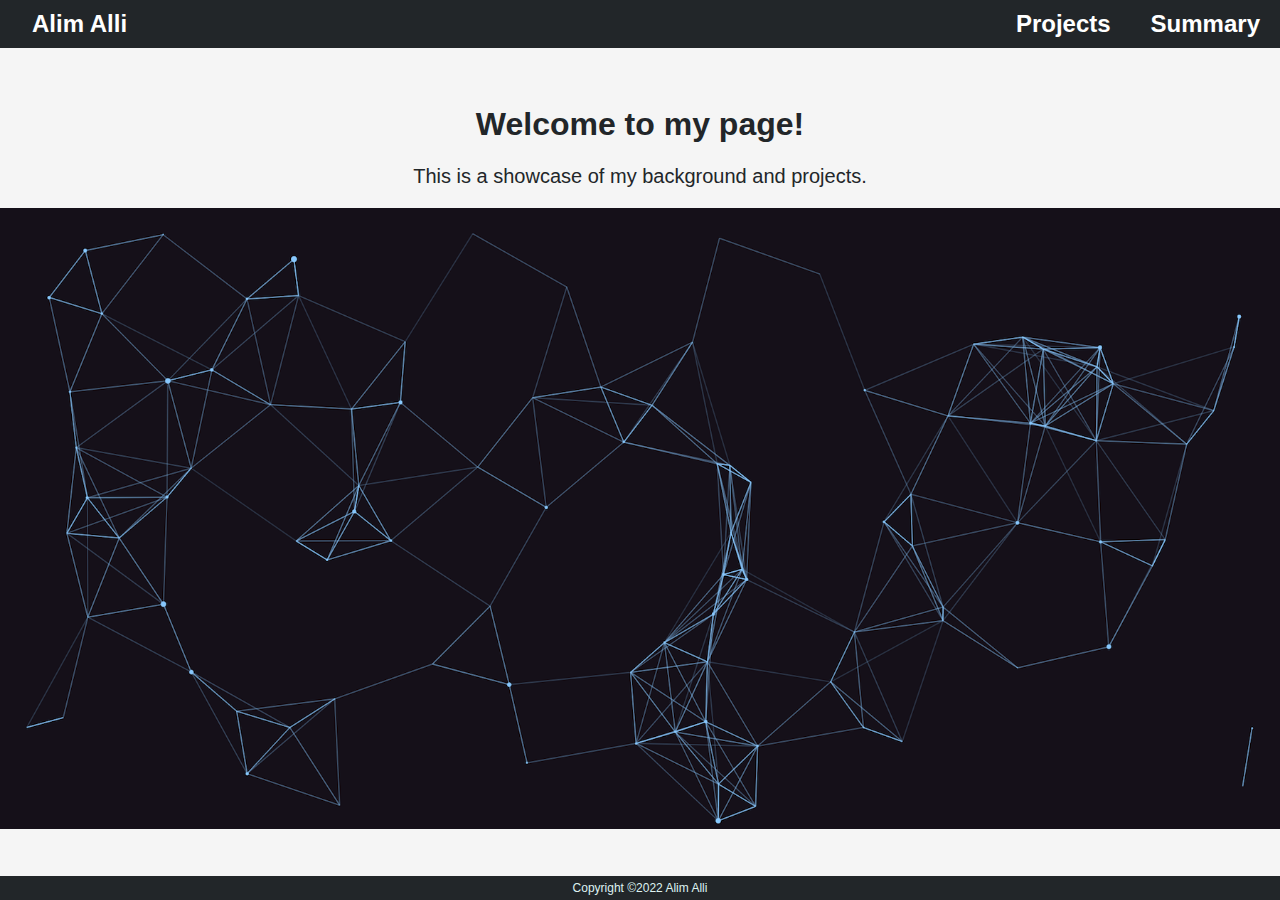
<file: index.html>
<!DOCTYPE html>

<html lang="en">
    <head>
        <link rel="stylesheet" href="https://cdn.jsdelivr.net/npm/bootstrap@4.5.3/dist/css/bootstrap.min.css" integrity="sha384-TX8t27EcRE3e/ihU7zmQxVncDAy5uIKz4rEkgIXeMed4M0jlfIDPvg6uqKI2xXr2" crossorigin="anonymous">
        <link href="./Resources/css/styles.css" rel="stylesheet">
        <meta name="viewport" content="width=device-width, initial-scale=1.0">
        <script src="https://cdn.jsdelivr.net/npm/bootstrap@4.5.3/dist/js/bootstrap.bundle.min.js" integrity="sha384-ho+j7jyWK8fNQe+A12Hb8AhRq26LrZ/JpcUGGOn+Y7RsweNrtN/tE3MoK7ZeZDyx" crossorigin="anonymous"></script>

        <title>Alim Alli</title>
    </head>

    <body>
        <div id="page-container">
            <header>
                <nav>
                    <h3 class="name" onclick="location.href='index.html';">Alim Alli</h3>
                    <h3 class="section" onclick="location.href='summary.html';">Summary</h3>
                    <h3 class="section" onclick="location.href='projects.html';">Projects</h3>
                </nav>
            </header>

            <div class="main">
                <div class="jumbotron-fluid">
                    <div class="mainpicture">
                        <h1 class="display-4"><b>Welcome to my page!</b></h1>
                        <p class="lead">This is a showcase of my background and projects.</p>
                        <div class="bgimg"></div>
                    </div>
                </div>
            </div>

            <footer class="footer" id='Footer' onclick="location.href='design.html';">
                Copyright &copy;2022 Alim Alli
            </footer>
        </div>
    </body>

</html>
</file>
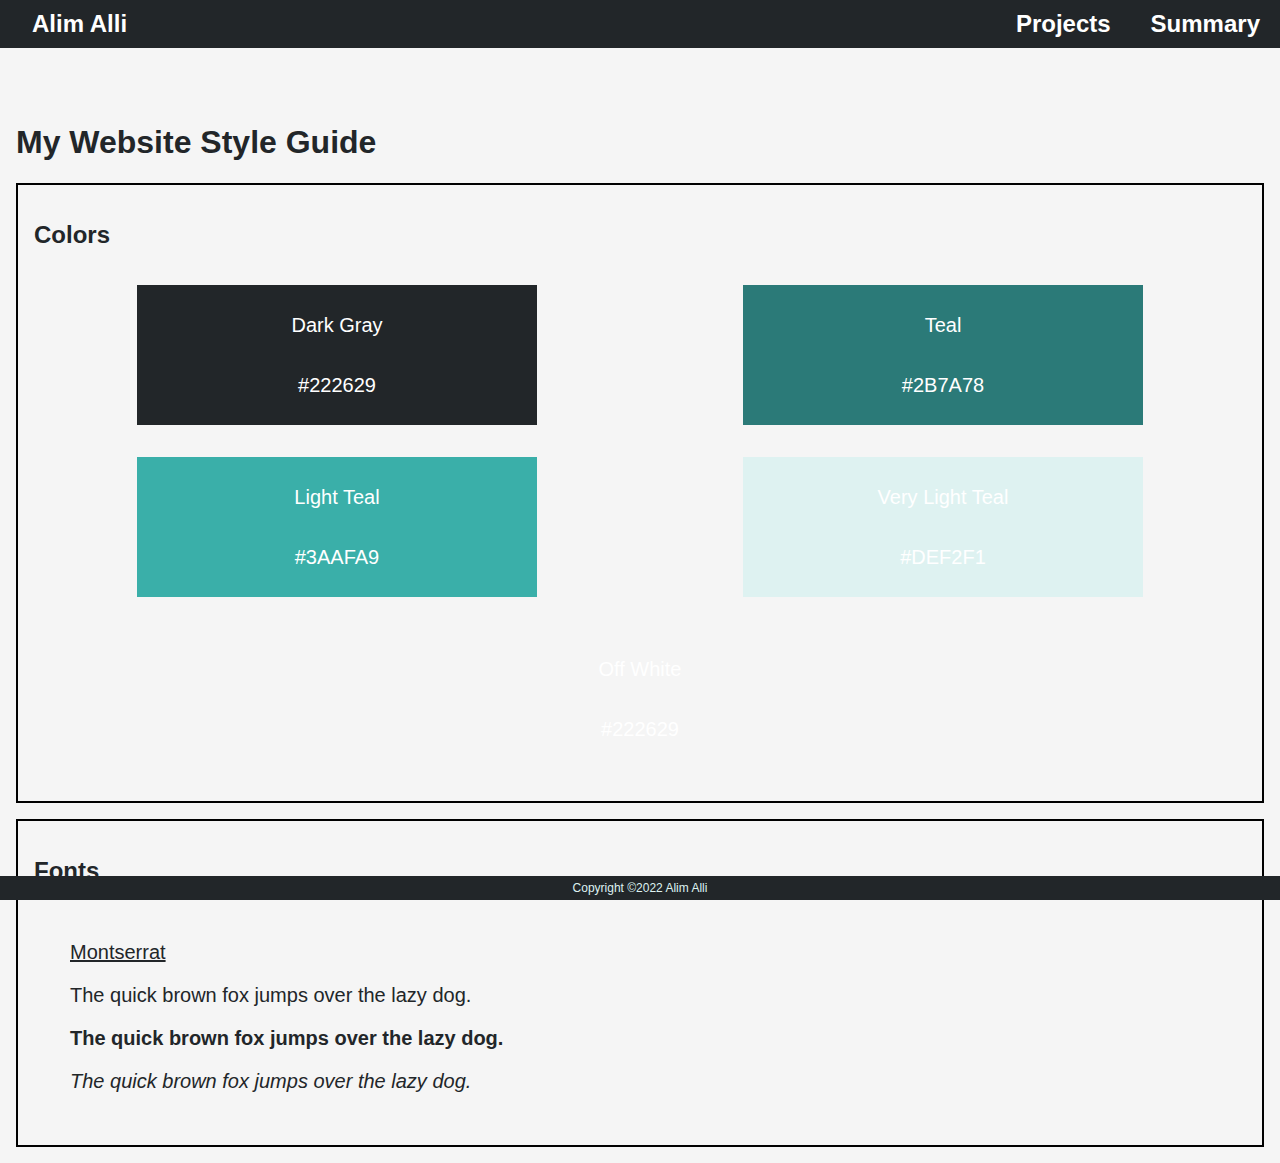
<file: design.html>
<!DOCTYPE html>

<html lang="en">
    <head>
        <link rel="stylesheet" href="https://cdn.jsdelivr.net/npm/bootstrap@4.5.3/dist/css/bootstrap.min.css" integrity="sha384-TX8t27EcRE3e/ihU7zmQxVncDAy5uIKz4rEkgIXeMed4M0jlfIDPvg6uqKI2xXr2" crossorigin="anonymous">
        <script src="https://cdn.jsdelivr.net/npm/bootstrap@4.5.3/dist/js/bootstrap.bundle.min.js" integrity="sha384-ho+j7jyWK8fNQe+A12Hb8AhRq26LrZ/JpcUGGOn+Y7RsweNrtN/tE3MoK7ZeZDyx" crossorigin="anonymous"></script>

        <link href="./Resources/css/styles.css" rel="stylesheet">
        <meta name="viewport" content="width=device-width, initial-scale=1.0">
        <title>Alim Alli Website Style Guide</title>
    </head>

    <body>
        <div id="page-container">
            <header>
                <nav>
                    <h3 class="name" onclick="location.href='index.html';">Alim Alli</h3>
                    <h3 class="section" onclick="location.href='summary.html';">Summary</h3>
                    <h3 class="section" onclick="location.href='projects.html';">Projects</h3>
                </nav>
            </header>
            
            <div class="main" style="width: 100vw;">
                <br>
                <h1 style="padding-left:1rem">My Website Style Guide</h1>
                <div class="containerborder">
                    <h2>Colors</h2>
                        <div class="color-container">
                            <div class="colorpanel colorbox1">
                                <p>Dark Gray</p>
                                <p>#222629</p>
                            </div>
                            <div class="colorpanel colorbox2">
                                <p>Teal</p>
                                <p>#2B7A78</p>
                            </div>
                            <div class="colorpanel colorbox3">
                                <p>Light Teal</p>
                                <p>#3AAFA9</p>
                            </div>
                            <div class="colorpanel colorbox4">
                                <p>Very Light Teal</p>
                                <p>#DEF2F1</p>
                            </div>
                            <div class="colorpanel colorbox5">
                                <p>Off White</p>
                                <p>#222629</p>
                            </div>
                        </div>
                </div>
                <div class="containerborder">
                    <h2>Fonts</h2>
                        <div class="font-container">
                            <div class="fontpanel">
                                <p class="fontname">Montserrat</p>
                                <p>The quick brown fox jumps over the lazy dog.</p>
                                <p><b>The quick brown fox jumps over the lazy dog.</b></p>
                                <p><i>The quick brown fox jumps over the lazy dog.</i></p>
                            </div>
                        </div>
                </div>
            </div>
            
            <footer class="footer" id='Footer' onclick="location.href='design.html';">
                Copyright &copy;2022 Alim Alli
            </footer>
        </div>
    </body>

</html>
</file>
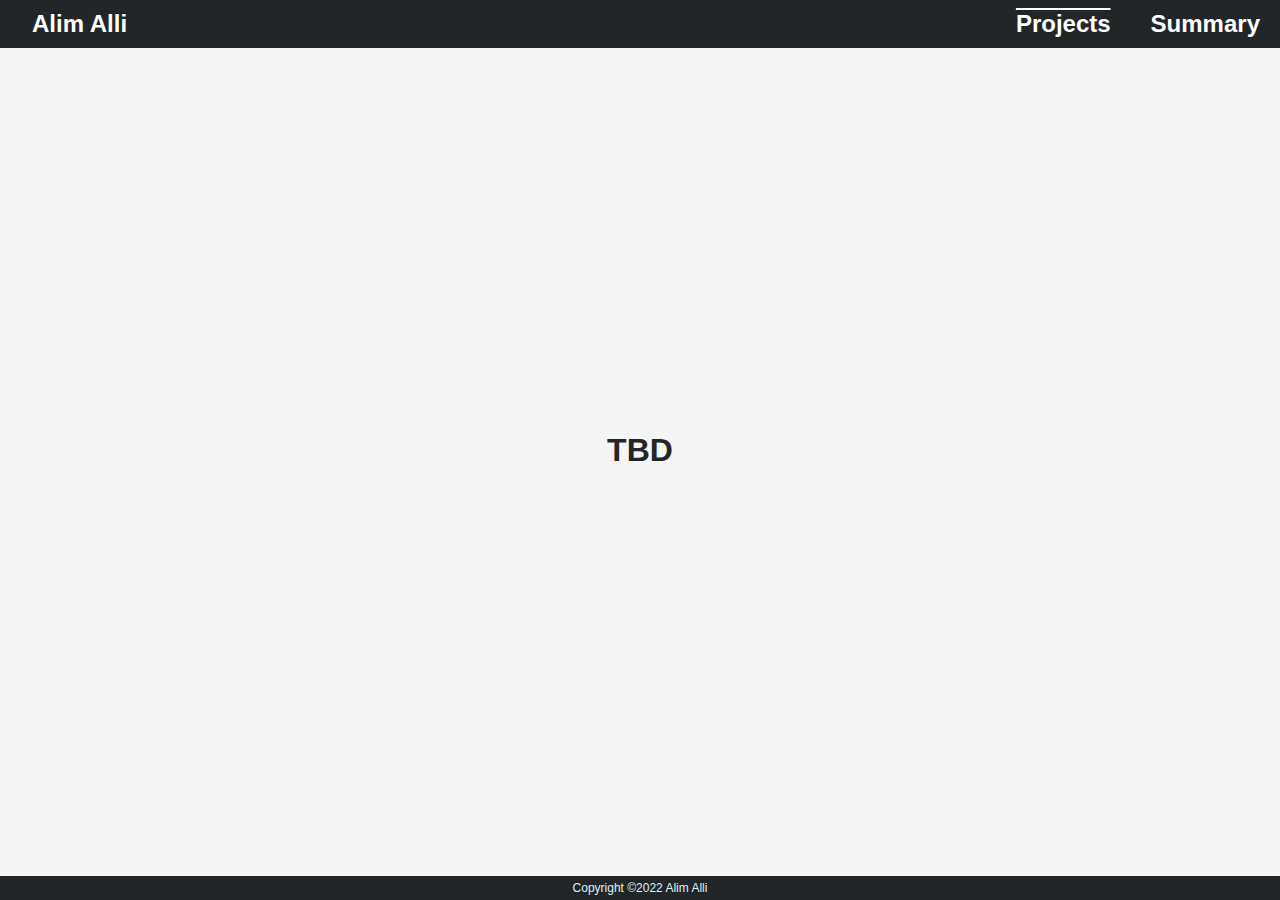
<file: projects.html>
<!DOCTYPE html>

<html lang="en">
    <head>
        <link rel="stylesheet" href="https://cdn.jsdelivr.net/npm/bootstrap@4.5.3/dist/css/bootstrap.min.css" integrity="sha384-TX8t27EcRE3e/ihU7zmQxVncDAy5uIKz4rEkgIXeMed4M0jlfIDPvg6uqKI2xXr2" crossorigin="anonymous">
        <script src="https://cdn.jsdelivr.net/npm/bootstrap@4.5.3/dist/js/bootstrap.bundle.min.js" integrity="sha384-ho+j7jyWK8fNQe+A12Hb8AhRq26LrZ/JpcUGGOn+Y7RsweNrtN/tE3MoK7ZeZDyx" crossorigin="anonymous"></script>

        <link href="./Resources/css/styles.css" rel="stylesheet">
        <meta name="viewport" content="width=device-width, initial-scale=1.0">
        <title>Alim Alli Projects</title>
    </head>

    <body>
        <div id="page-container">
            <header>
                <nav>
                    <h3 class="name" onclick="location.href='index.html';">Alim Alli</h3>
                    <h3 class="section" onclick="location.href='summary.html';">Summary</h3>
                    <h3 class="section activepage" onclick="location.href='projects.html';">Projects</h3>
                </nav>
            </header>
            
            <div class="projectplaceholder">
                <h1>TBD</h1>
            </div>

            <div class="circlewrap">
                <div class="circles">
                    <div class="circle1"></div>
                    <div class="circle2"></div>
                    <div class="circle3"></div>
                </div>
            </div>

        </div>
    </body>

    <footer class="footer" id='Footer' onclick="location.href='design.html';">
        Copyright &copy;2022 Alim Alli
    </footer>

</html>
</file>
<file: Resources/css/styles.css>
@media only screen and (min-width: 1024px){

    /* base tag styles */

    body {
        background-color: #f5f5f5;
        color: #222629;
        margin: 0;
        text-align: left;
        font-family: 'Montserrat', sans-serif;
    }

    nav {
        position: fixed; 
        width: 100%;
        z-index: 10;
        background-color: #222629;
    }

    p {
        font-size: 20px;
        padding-left: 20px;
        padding-right: 20px;
    }

    h3 {
        font-size: 24px;
        line-height: 2;
    }

    hr {
        margin: 2;
        border-width: 3px;
    }

    ul {
        text-align: center;
        list-style-type: none;
    }

    li {
        font-size: 16px;
    }

    footer {
        text-align: center;
        position: fixed;
        bottom: 0;
        width: 100%;
        z-index: 10;
        background-color: #222629;
        color: #DEF2F1;
        line-height: 2;
        font-size: 12px;
    }

    .footer:hover {
        background-color: #2B7A78;
        transition: color 0.1s ease-in-out, background-color 0.1s ease-in-out;
        cursor: pointer;
    }

    /* selector tag styles */

    .split-color {
        display: flex; 
        position: fixed;
        right: 0;
        width: 50%; 
        height: 100vh; 
        background-color: rgba(211, 211, 211, 0.5);
    }

    #page-container {
        position: relative;
        min-height: 100vh;
    }

    .name {
        color: white;
        text-align: left;
        margin: 0;
        padding: 0rem 2rem;
        display: inline;
    }

    .name:hover {
        cursor: pointer;
        text-decoration: overline underline;
    }

    .section {
        color: white;
        margin: 0;
        display: inline;
        float: right;
        padding: 0px 20px;
    }

    .section:hover {
        background-color: #2B7A78;
        transition: background-color 0.1s ease-in-out;
        cursor: pointer;
    }

    .activepage {
        text-decoration: overline;
    }

    .main {
        position: absolute;
        top: 85px;
        width: 100%;
    }

    .mainpicture {
        text-align: center; 
        width: 100vw; 
        height: 100%;
    }

    .bgimg {
        background-image: url("./../particlebg.png");
        background-size: cover;
        background-position: center;
        background-repeat: no-repeat;
        height: 69vh;
    }

    .logos {
        width: 100%;
        height: auto;
        max-width: 150px;
    }

    .Alimimage {
        width: 40%;
        height: auto;
        vertical-align: middle;
        border-radius: 50%;
        margin: 10px;
        border:solid black 4px;
    }

    .Alimimage:hover {
        background-color: rgba(0, 0, 0, 0.5);
        transition: all 0.3s ease;
        z-index: 1;
        opacity: 0.5;
    }

    .hide {
        display: none;
        font-size: 24px;
        font-family: Snell Roundhand;
    }

    .Alimimage:hover + .hide {
        display: block;
    }

    .mobile {
        display: none;
    }

    .center {
        display: block;
        margin-left: auto;
        margin-right: auto;
        width: 50%;
    }

    .row {
        display: flex;
    }

    .column {
        flex: 50%;
        padding: 20px;
        text-align: center;
    }

    .column3 {
        flex: 33%;
        padding: 12px;
    }

    #logosrow1 {
        align-items: center;
    }

    #logosrow2 {
        align-items: center;
    }

    #logosrow3 {
        align-items: center;
        padding-top: 20px;
    }

    .fa {
        padding: 10px;
        font-size: 30px;
        width: 50px;
        text-align: center;
        text-decoration: none;
        border-radius: 50%;
    }

    .fa:hover {
        opacity: 0.75;
    }

    .fa-instagram {
        background: #9645bc;
        color: white;
    }

    .fa-linkedin {
        background: #007bb5;
        color: white;
    }

    .fa-github {
        background: black;
        color: white;
    }

    .fa-twitter {
        background: #55ACEE;
        color: white;
    }

    #skills-container {
        display: flex;
        width: 100%;
        justify-content: space-between;
        flex-wrap: wrap;
    }
    
    #skills-container > * {
        font-size: 3em;
        width: 3em;
        margin-top: 0.5em;
    }

    #skills-container > *:hover {
        opacity: 0.75;
        transition: all 0.3s ease;
    }

    .containerborder {
        padding: 1rem;
        border: 2px solid black;
        margin: 1rem;
    }

    .color-container {
        display: flex;
        justify-content: space-around;
        flex-wrap: wrap;
    }

    .colorpanel {
        flex-basis: 400px;
        text-align: center;
        line-height: 2;
        margin: 1rem;
    }

    .colorbox1 {
        background-color: #222629;
        color: white;
    }

    .colorbox2 {
        background-color: #2B7A78;
        color: white;
    }

    .colorbox3 {
        background-color: #3AAFA9;
        color: white;
    }

    .colorbox4 {
        background-color: #DEF2F1;
        color: white;
    }

    .colorbox5 {
        background-color: #f5f5f5;
        color: white;
    }

    .font-container {
        display: flex;
    }

    .fontpanel {
        margin: 1rem;
    }

    .fontname {
        text-decoration: underline;
    }

    .circlewrap {
        align-items: center;
        display: flex;
        height: 100vh;
        justify-content: center;
        margin: 0;
    }

    .circles {
        height: 100vmin;
        position: relative;
        width: 100vmin;
        text-align: center;
    }
    
    .circles > div {
        animation: growAndFade 3s infinite ease-out;
        background-color: #3AAFA9;
        border-radius: 50%;
        height: 100%;
        opacity: 0;
        position: absolute;
        width: 100%;
    }
    
    .circles .circle1 {
        animation-delay: 0.5s;    
    }

    .circles .circle2 {
        animation-delay: 1.5s; 
    }

    .circles .circle3 {
        animation-delay: 2.5s;
    }

    @keyframes growAndFade {
        0% {
          opacity: .25;
          transform: scale(0);
        }
        100% {
          opacity: 0;
          transform: scale(1);
        }
    }

    .projectplaceholder {
        display: flex;
        text-align: center;
        position: absolute;
        width: 100vw;
        height: 100vh;
        justify-content: center;
        align-items: center;
        z-index: 2;
        color: #222629;
    }
}

@media only screen and (max-width: 1024px) {

    /* base tag mobile styles */

    body {
        background-color: #f5f5f5;
        color: #222629;
        margin: 0;
        text-align: left;
        font-family: 'Montserrat', sans-serif;
        overflow-x: hidden;
        position: relative;
    }

    nav {
        position: fixed; 
        width: 100%;
        z-index: 10;
        background-color: #222629;
    }

    p {
        font-size: 20px;
        padding-left: 20px;
        padding-right: 20px;
    }

    h1 {
        font-size: 20px;
    }

    h2 {
        font-size: 18px;
    }

    h3 {
        font-size: 16px;
        line-height: 2;
    }

    hr {
        margin: 2;
        border-width: 3px;
    }

    ul {
        text-align: center;
        list-style-type: none;
    }

    li {
        font-size: 12px;
    }

    footer {
        text-align: center;
        position: absolute;
        bottom: 0;
        width: 100%;
        z-index: 10;
        background-color: #222629;
        color: #DEF2F1;
        line-height: 1.5;
        margin-top: auto;
        font-size: 12px;
        padding-bottom: 0;
        margin-bottom: -1px;
    }

    .footer:hover {
        background-color: #2B7A78;
        transition: color 0.1s ease-in-out, background-color 0.1s ease-in-out;
        cursor: pointer;
    }

    /* selector tag mobile styles */

    #page-container {
        position: relative;
        min-height: 100%;
        display: flex;
        flex-direction: column;
        padding-bottom: 100px;
    }

    .name {
        color: white;
        text-align: left;
        margin: 0;
        padding: 0rem 2rem;
        display: inline;
        text-decoration: overline underline;
    }

    .name:hover {
        cursor: pointer;
        text-decoration: overline underline;
    }

    .section {
        color: white;
        margin: 0;
        display: inline;
        float: right;
        padding: 0px 20px;
    }

    .section:hover {
        background-color: #2B7A78;
        transition: background-color 0.1s ease-in-out;
        cursor: pointer;
    }

    .activepage {
        text-decoration: overline;
    }

    .main {
        position: relative;
        top: 85px;
        width: 90%;
    }

    .mainpicture {
        text-align: center; 
        width: 100vw; 
        height: 100%;
    }

    .bgimg {
        background-image: url("./../particlebg.png");
        background-size: cover;
        background-position: center;
        background-repeat: no-repeat;
        height: 69vh;
        width: 100vw;
    }

    .display-4 {
        font-size: 24px;
    }

    .lead {
        font-size: 16px;
    }

    .logos {
        width: 100%;
        height: auto;
        padding: 2px 5px;
        max-width: 120px;
    }

    .currentlogo {
        width: 30%;
        height: auto;
        padding: 2px 5px;
    }

    .Alimimage {
        width: 50%;
        height: auto;
        vertical-align: middle;
        border-radius: 50%;
        margin: 0px 0px 20px 40px;
        border:solid black 3px;
    }

    .hide {
        display: none;
        font-size: 20px;
    }

    .desktop {
        display: none;
    }

    .center {
        display: block;
        margin-left: auto;
        margin-right: auto;
        width: 50%;
    }

    .row {
        display: flex;
    }

    .column3 {
        flex: 33%;
        padding: 10px;
    }

    #logosrow1 {
        align-items: center;
    }

    #logosrow2 {
        align-items: center;
    }

    .fa {
        padding: 10px;
        font-size: 30px;
        width: 50px;
        text-align: center;
        text-decoration: none;
        border-radius: 50%;
    }

    .fa:hover {
        opacity: 0.75;
    }

    .fa-instagram {
        background: #9645bc;
        color: white;
    }

    .fa-linkedin {
        background: #007bb5;
        color: white;
    }

    .fa-github {
        background: black;
        color: white;
    }

    .fa-twitter {
        background: #55ACEE;
        color: white;
    }

    #skills-container {
        display: flex;
        width: 100%;
        justify-content: space-between;
        flex-wrap: wrap;
    }
    
    #skills-container > * {
        font-size: 2em;
        width: 2.75em;
        margin: 0.5em 0em;
    }

    .containerborder {
        padding: 1rem;
        border: 2px solid black;
        margin: 1rem;
    }

    .color-container {
        display: flex;
        justify-content: space-around;
        flex-wrap: wrap;
    }

    .colorpanel {
        flex-basis: 300px;
        text-align: center;
        line-height: 2;
        margin: 1rem;
    }

    .colorbox1 {
        background-color: #222629;
        color: white;
    }

    .colorbox2 {
        background-color: #2B7A78;
        color: white;
    }

    .colorbox3 {
        background-color: #3AAFA9;
        color: white;
    }

    .colorbox4 {
        background-color: #DEF2F1;
        color: white;
    }

    .colorbox5 {
        background-color: #f5f5f5;
        color: white;
    }

    .font-container {
        display: flex;
    }

    .fontpanel {
        margin: 1rem;
    }

    .fontname {
        text-decoration: underline;
    }

    .column {
        flex: 100%;
        text-align: center;
    }

    .circlewrap {
        align-items: center;
        display: flex;
        height: 80vh;
        justify-content: center;
        margin: 0;
    }

    .circles {
        height: 100vmin;
        position: relative;
        width: 100vmin;
        text-align: center;
    }

    .circles > div {
        animation: growAndFade 3s infinite ease-out;
        background-color: #3AAFA9;
        border-radius: 50%;
        height: 100%;
        opacity: 0;
        position: absolute;
        width: 100%;
    }
    
    .circles .circle1 {
        animation-delay: 0.5s;    
    }

    .circles .circle2 {
        animation-delay: 1.5s; 
    }

    .circles .circle3 {
        animation-delay: 2.5s;
    }

    @keyframes growAndFade {
        0% {
          opacity: .25;
          transform: scale(0);
        }
        100% {
          opacity: 0;
          transform: scale(1);
        }
    }

    .projectplaceholder {
        display: flex;
        text-align: center;
        position: absolute;
        width: 100vw;
        height: 80vh;
        justify-content: center;
        align-items: center;
        z-index: 2;
        color: #222629;
    }
}
</file>
